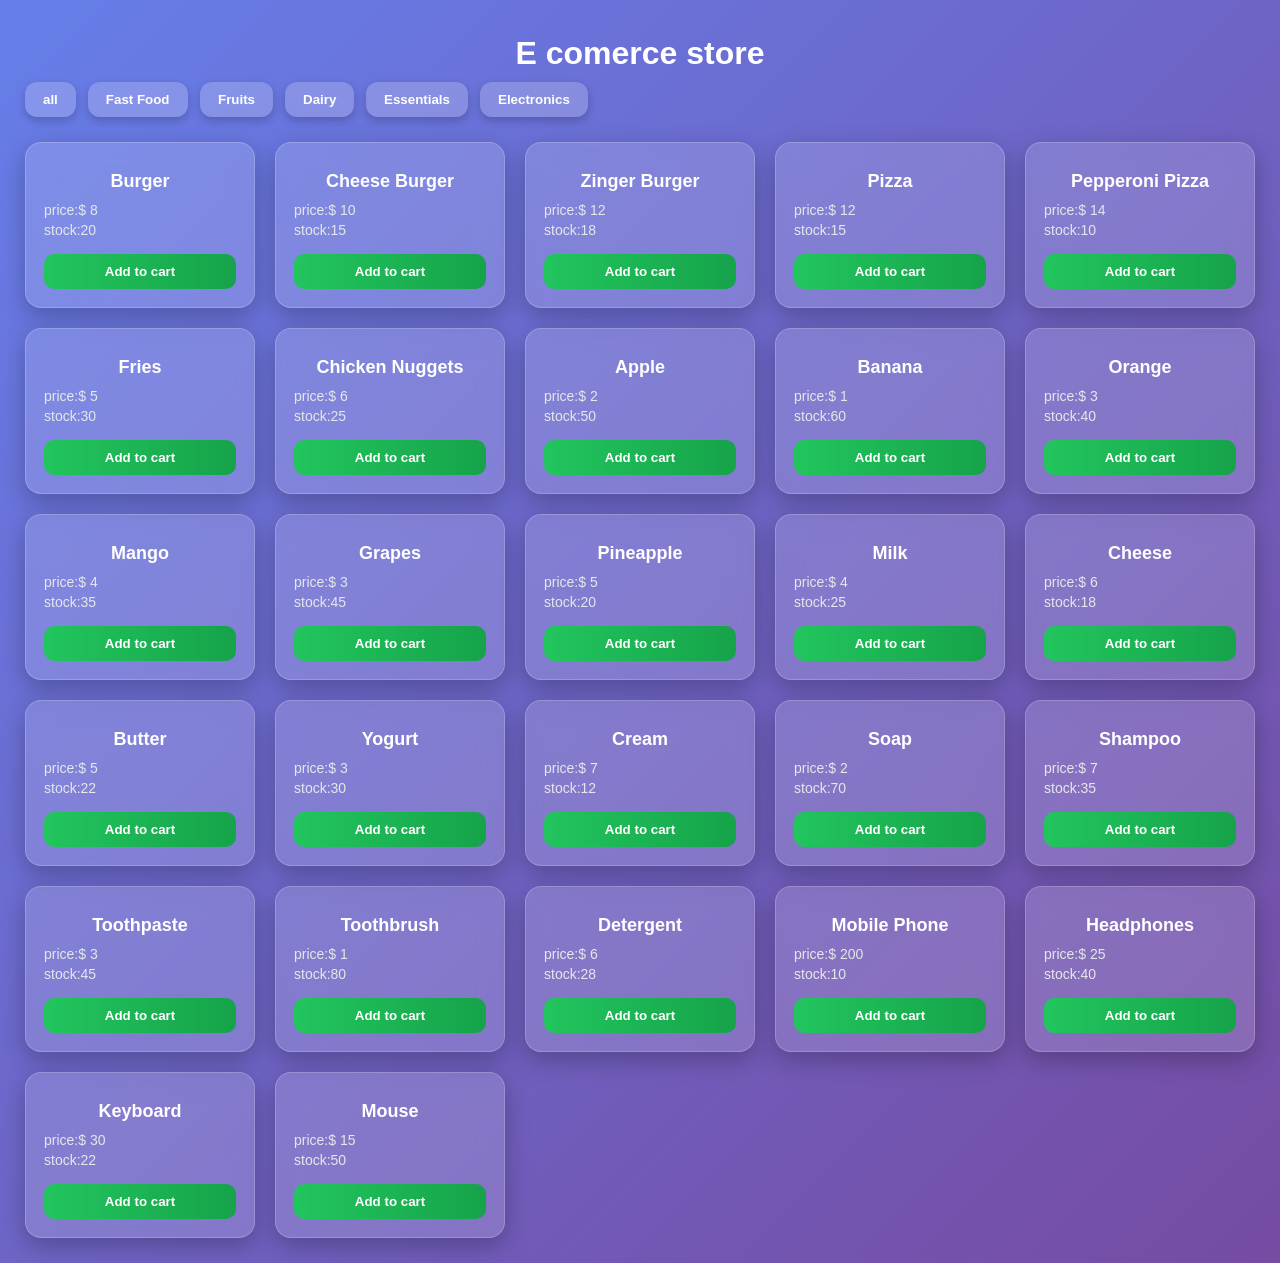
<file: index.html>
<!DOCTYPE html>
<html lang="en">
<head>
    <meta charset="UTF-8">
    <meta name="viewport" content="width=device-width, initial-scale=1.0">
    <title>Document</title>
    <style>
        * {
    margin: 0;
    padding: 0;
    box-sizing: border-box;
    font-family: 'Segoe UI', Tahoma, Geneva, Verdana, sans-serif;
}

h1{
    text-align: center;
    color: #ffffff;
    margin: 10px;
    
}

body {
    min-height: 100vh;
    padding: 25px;
    background: linear-gradient(135deg, #667eea, #764ba2);
}

/* 🔘 Buttons Container */
.btns {
    display: flex;
    flex-wrap: wrap;
    gap: 12px;
    margin-bottom: 25px;
}

/* 🟣 Category Buttons */
.btns button {
    padding: 10px 18px;
    border: none;
    background: rgba(255, 255, 255, 0.2);
    color: #fff;
    border-radius: 12px;
    cursor: pointer;
    font-weight: 600;
    backdrop-filter: blur(10px);
    transition: all 0.3s ease;
    box-shadow: 0 4px 10px rgba(0,0,0,0.2);
}

.btns button:hover {
    background: #fff;
    color: #4f46e5;
    transform: translateY(-3px);
}

/* 🧱 Product Grid */
.container {
    display: grid;
    grid-template-columns: repeat(auto-fit, minmax(230px, 1fr));
    gap: 20px;
}

/* 📦 Product Card (Glass Effect) */
.container div {
    background: rgba(255, 255, 255, 0.15);
    backdrop-filter: blur(12px);
    border-radius: 16px;
    padding: 18px;
    box-shadow: 0 8px 25px rgba(0,0,0,0.25);
    color: #fff;
    transition: 0.3s ease;
    border: 1px solid rgba(255,255,255,0.2);
}

.container div:hover {
    transform: translateY(-6px) scale(1.02);
}

/* 🏷️ Product Name */
.container h1 {
    font-size: 18px;
    margin-bottom: 10px;
    color: #ffffff;
    text-align: center;
}

/* 💰 Info */
.container p {
    font-size: 14px;
    margin: 4px 0;
    color: #e5e7eb;
}

/* 🛒 Button */
.container button {
    margin-top: 12px;
    width: 100%;
    padding: 10px;
    border: none;
    background: linear-gradient(90deg, #22c55e, #16a34a);
    color: white;
    border-radius: 10px;
    cursor: pointer;
    font-weight: 600;
    transition: 0.3s;
}

.container button:hover {
    transform: scale(1.05);
    background: linear-gradient(90deg, #16a34a, #15803d);
}
    </style>
</head>
<body>
    <h1>E comerce store</h1>
    <div class="btns">

    </div>
    <div class="container">

     
    

    </div>
    <script src="./app.js"></script>
</body>
</html>
</file>
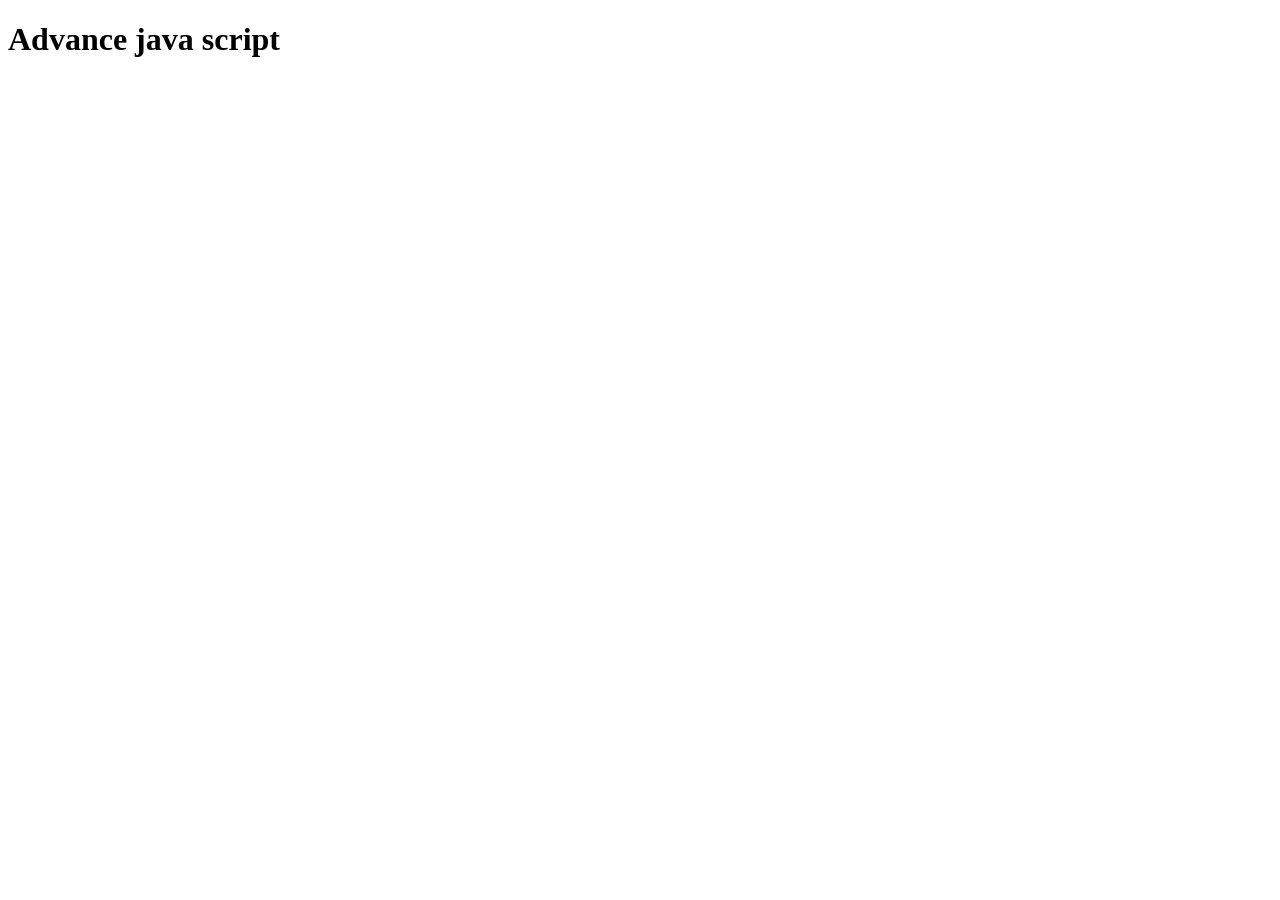
<file: Es6/index.html>
<!DOCTYPE html>
<html lang="en">
<head>
    <meta charset="UTF-8">
    <meta name="viewport" content="width=device-width, initial-scale=1.0">
    <title>Document</title>
</head>
<body>
    <h1>Advance java script</h1>
    <script src="./app.js"></script>
</body>
</html>
</file>
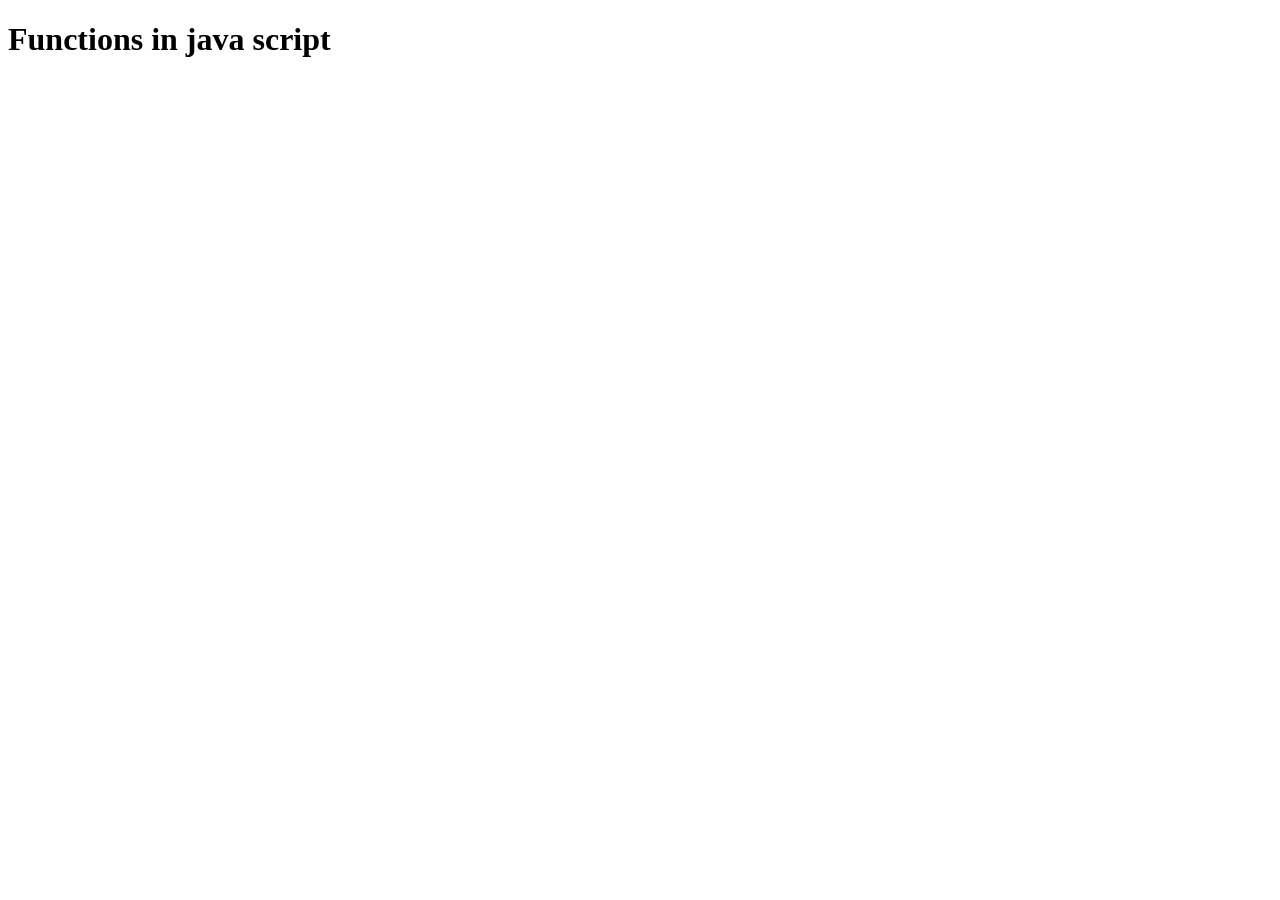
<file: function revision/index.html>
<!DOCTYPE html>
<html lang="en">
<head>
    <meta charset="UTF-8">
    <meta name="viewport" content="width=device-width, initial-scale=1.0">
    <title>Document</title>
</head>
<body>
    <h1>Functions in java script</h1>
    <script src="./app.js"></script>
</body>
</html>
</file>
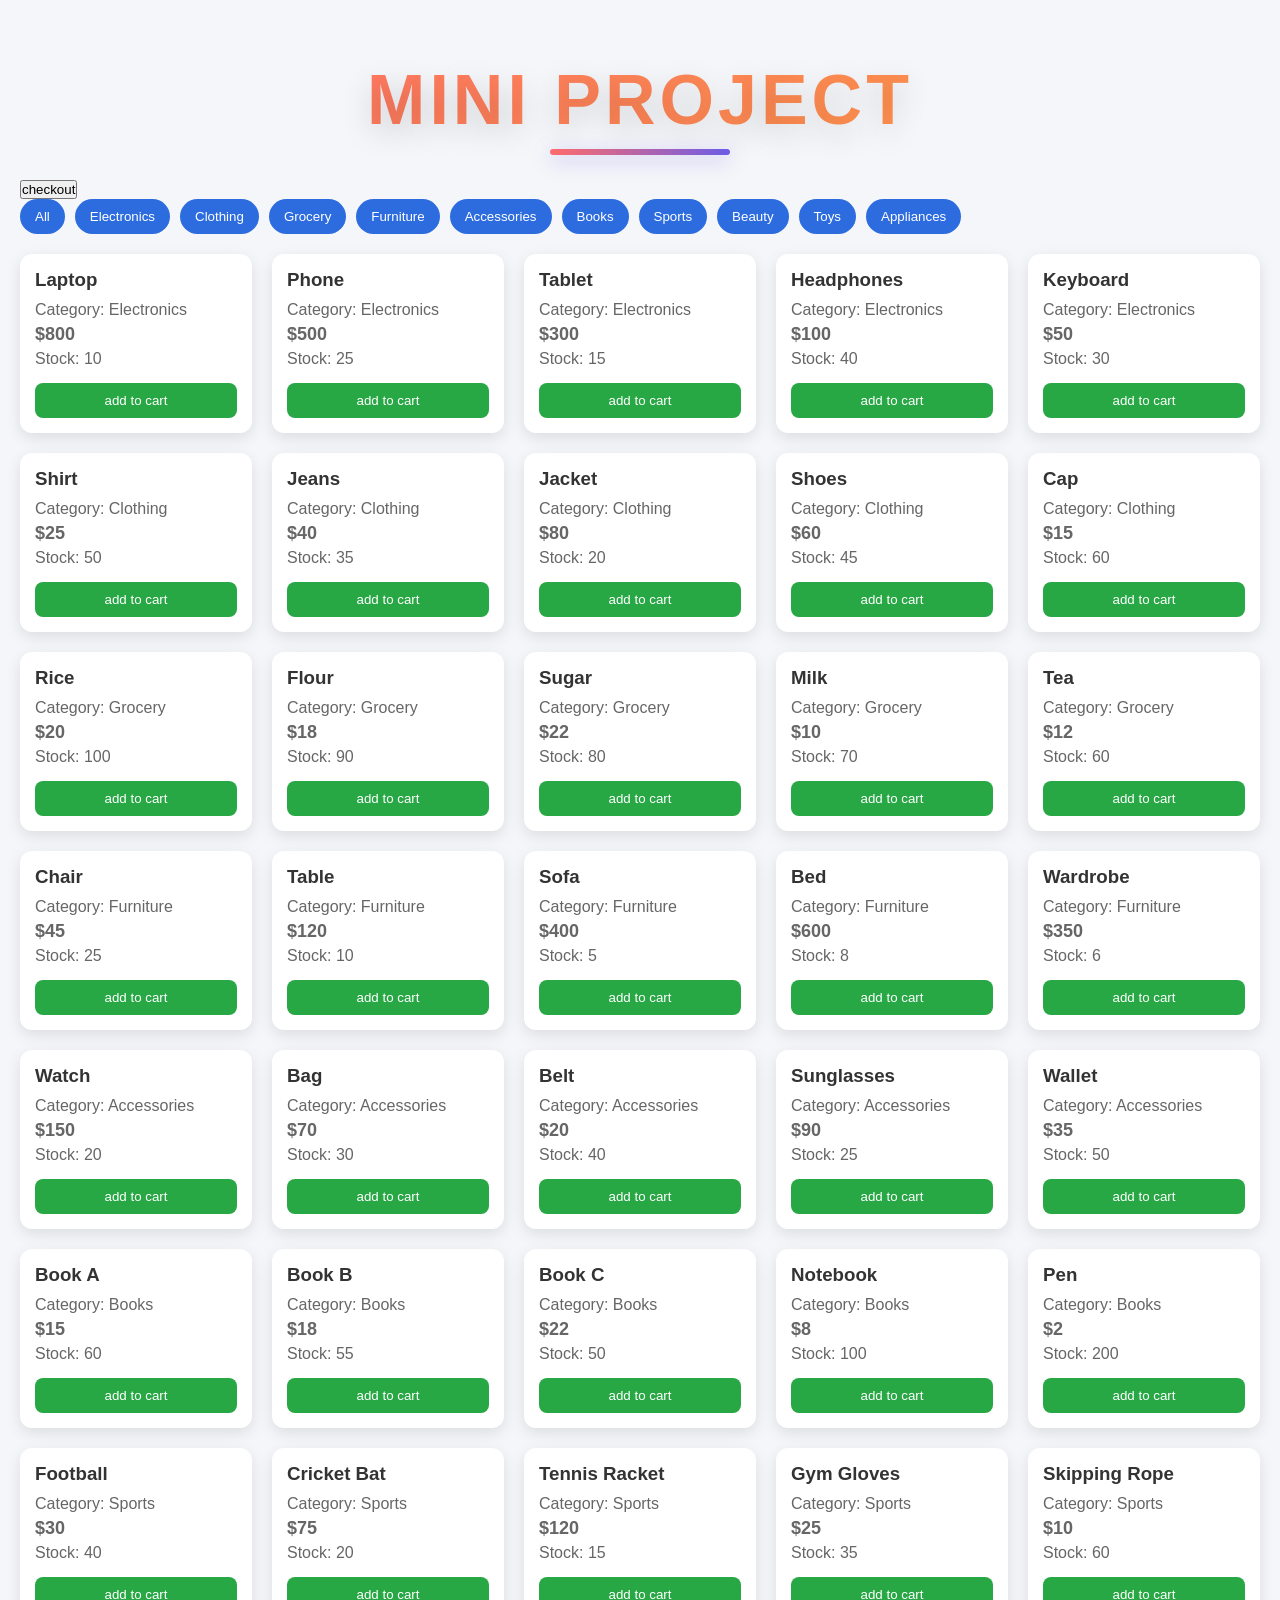
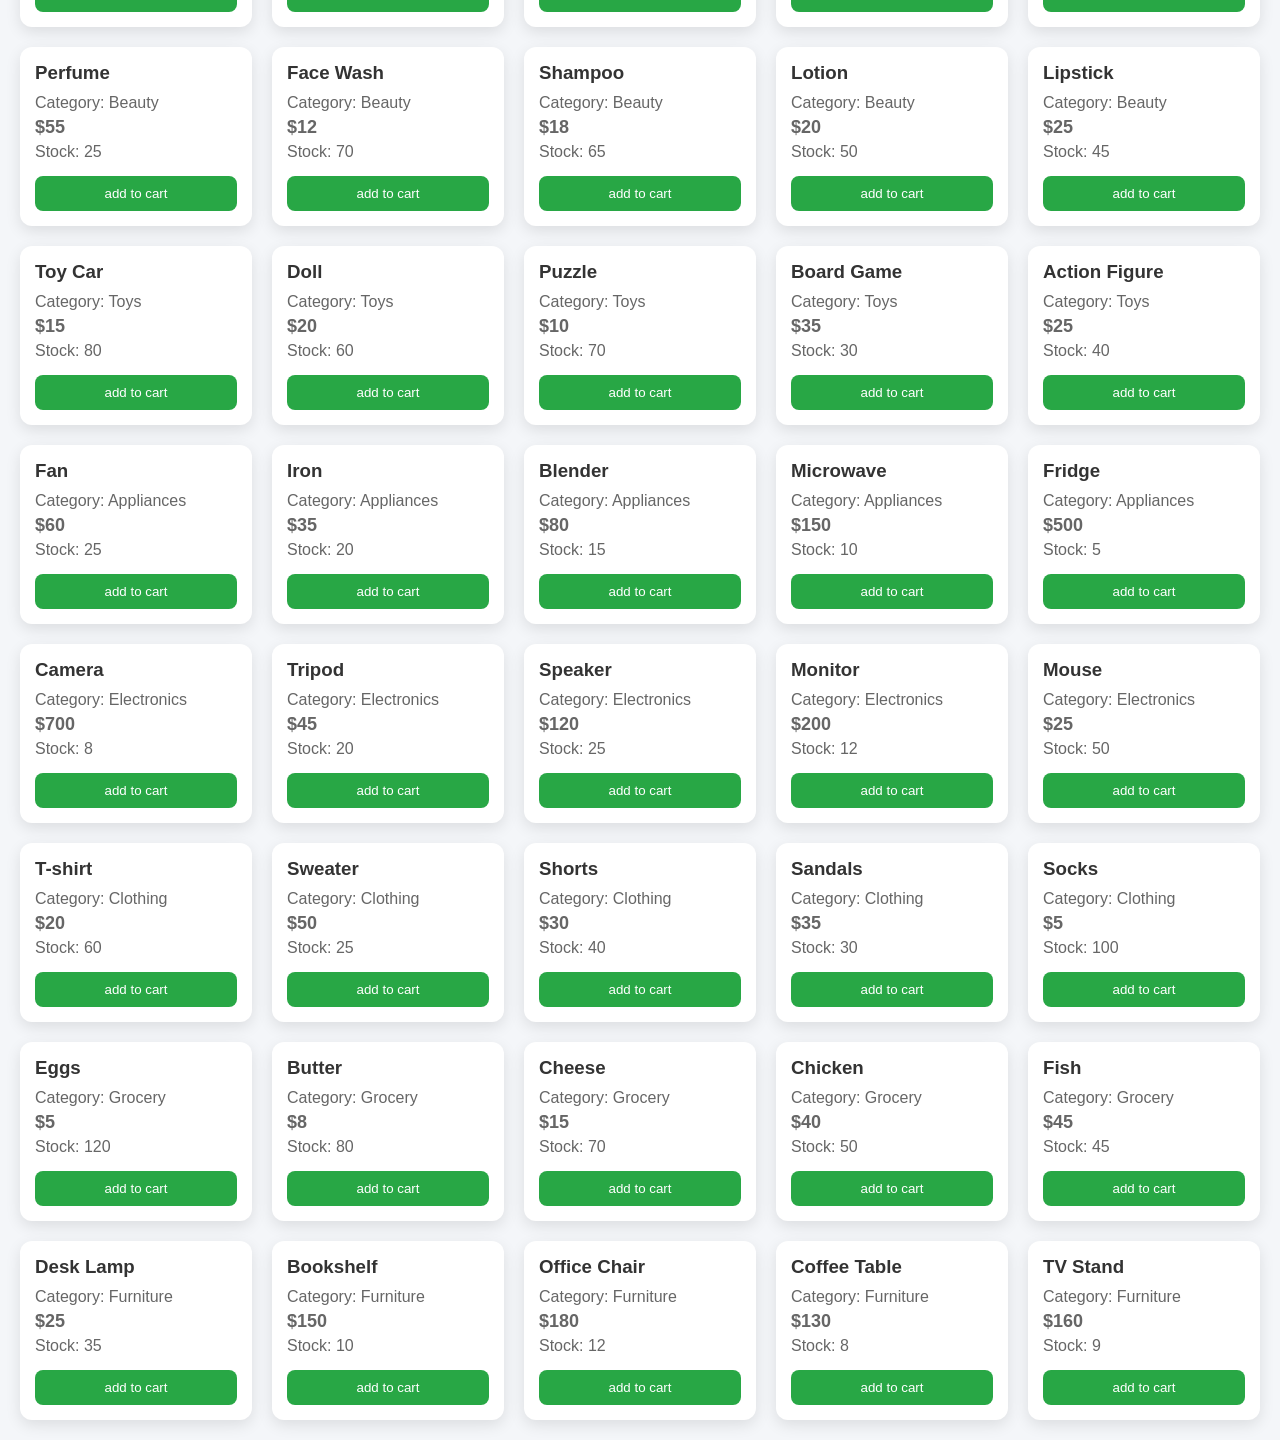
<file: mini project 2/index.html>
<!DOCTYPE html>
<html lang="en">
<head>
    <meta charset="UTF-8">
    <meta name="viewport" content="width=device-width, initial-scale=1.0">
    <title>Document</title>
    <style>/* Reset */
* {
  margin: 0;
  padding: 0;
  box-sizing: border-box;
  font-family: Arial, sans-serif;
}
h1 {
  font-size: 70px;
  font-weight: 900;
  text-transform: uppercase;
  letter-spacing: 4px;
  text-align: center;
  margin: 40px 0;
  font-family: Arial, sans-serif;

  /* Gradient text */
  background: linear-gradient(135deg, #ff6b6b, #ff9f43, #6c5ce7, #00cec9);
  background-size: 300% 300%;
  -webkit-background-clip: text;
  -webkit-text-fill-color: transparent;

  /* Shadow */
  text-shadow: 0 10px 30px rgba(0, 0, 0, 0.15);

  /* Animation */
  animation: gradientMove 6s ease infinite,
             floatText 3s ease-in-out infinite;

  position: relative;
}

h1::after {
  content: "";
  width: 180px;
  height: 6px;
  border-radius: 20px;
  background: linear-gradient(to right, #ff6b6b, #6c5ce7);
  position: absolute;
  left: 50%;
  bottom: -15px;
  transform: translateX(-50%);
  box-shadow: 0 5px 20px rgba(108, 92, 231, 0.4);
}

@keyframes gradientMove {
  0% { background-position: 0% 50%; }
  50% { background-position: 100% 50%; }
  100% { background-position: 0% 50%; }
}

@keyframes floatText {
  0%, 100% { transform: translateY(0); }
  50% { transform: translateY(-8px); }
}
body {
  background: #f4f6f9;
  padding: 20px;
}

/* Buttons container */
.divbtn {
  display: flex;
  flex-wrap: wrap;
  gap: 10px;
  margin-bottom: 20px;
}

/* Category buttons */
.divbtn button {
  padding: 10px 15px;
  border: none;
  background: #2d6cdf;
  color: white;
  border-radius: 25px;
  cursor: pointer;
  transition: 0.3s;
}

.divbtn button:hover {
  background: #1b4fb3;
  transform: scale(1.05);
}

/* Products container */
.container {
  display: grid;
  grid-template-columns: repeat(auto-fit, minmax(220px, 1fr));
  gap: 20px;
}

/* Product card */
.card {
  background: white;
  padding: 15px;
  border-radius: 12px;
  box-shadow: 0 5px 15px rgba(0,0,0,0.1);
  transition: 0.3s;
}

.card:hover {
  transform: translateY(-5px);
}

/* Title */
.card h3 {
  margin-bottom: 10px;
  color: #333;
}

/* Text */
.card p {
  margin: 5px 0;
  color: #666;
}

/* Price highlight */
.price {
  color: #2d6cdf;
  font-weight: bold;
  font-size: 18px;
}

/* Button */
.card button {
  margin-top: 10px;
  width: 100%;
  padding: 10px;
  border: none;
  background: #28a745;
  color: white;
  border-radius: 8px;
  cursor: pointer;
  transition: 0.3s;
}

.card button:hover {
  background: #1f7a33;
}</style>
</head>
<body>
    <h1> Mini project</h1>

    <button class="checkout">checkout</button>

    <div class="divbtn"></div>
    <div class="container"></div>
    <script src="./app.js"></script>
</body>
</html>
</file>
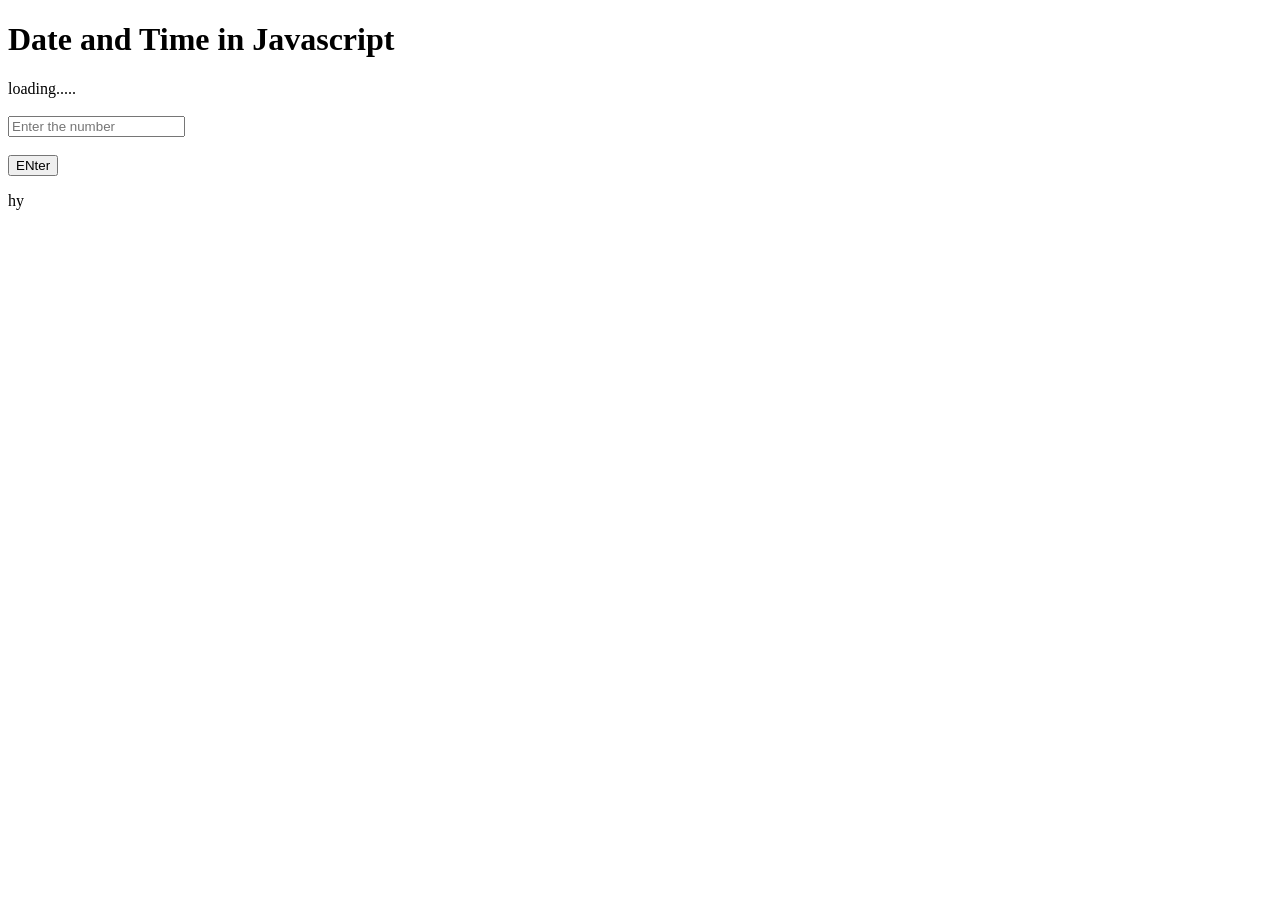
<file: Numbers/index.html>
<!DOCTYPE html>
<html lang="en">
<head>
    <meta charset="UTF-8">
    <meta name="viewport" content="width=device-width, initial-scale=1.0">
    <title>Document</title>
</head>
<body>
    <h1>Date and Time in Javascript</h1>


  

        loading.....
        <br><br>

        <input type="text"  class="number" placeholder="Enter the number"><br><br>
        <button onclick="roundNumber()">ENter</button>

        <p class="reult">
            hy
        </p>


    <script src="./app.js"></script>
</body>
</html>
</file>
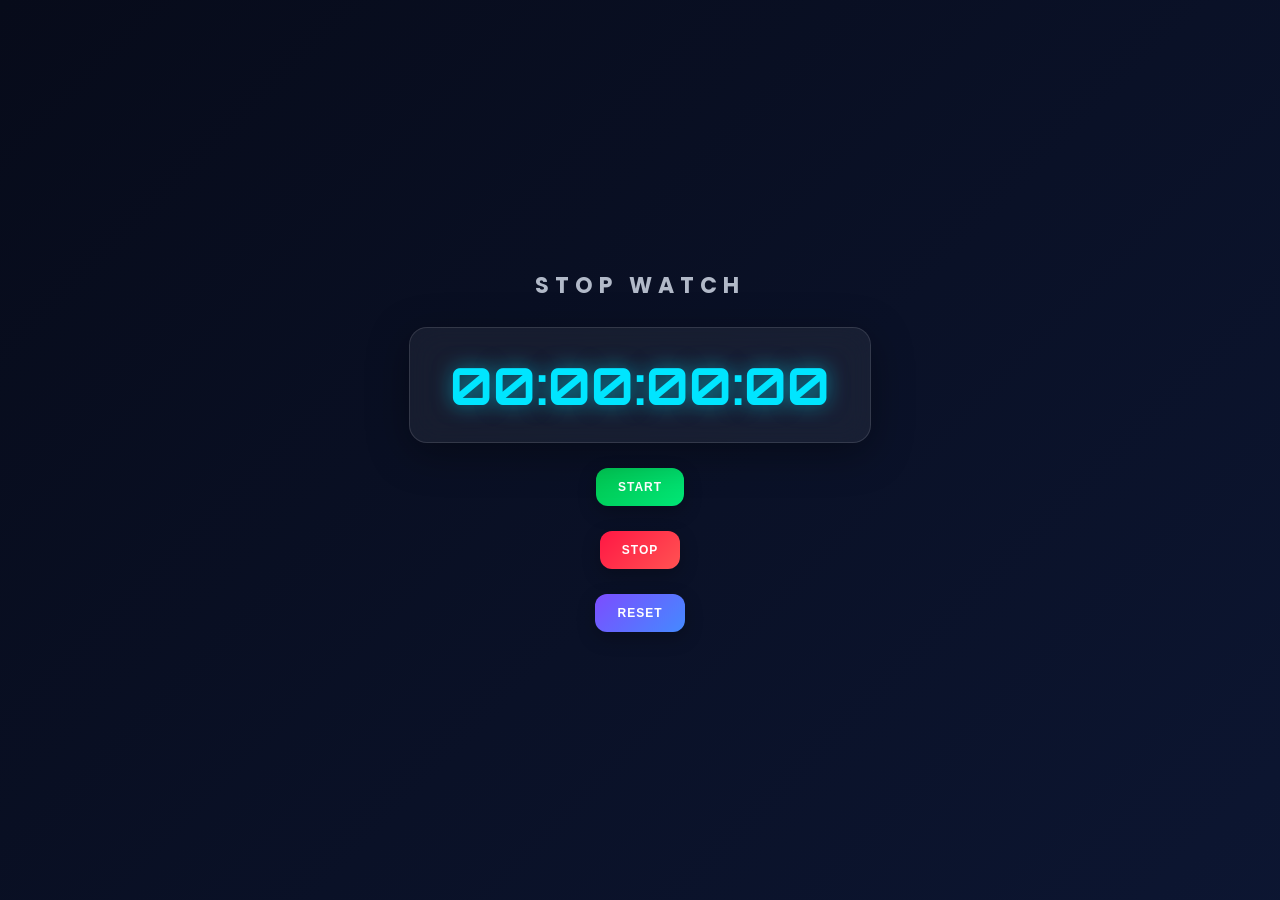
<file: stop watch/index.html>
<!DOCTYPE html>
<html lang="en">
<head>
    <meta charset="UTF-8">
    <meta name="viewport" content="width=device-width, initial-scale=1.0">
    <title>Document</title>
    <link rel="stylesheet" href="./style.css">
</head>
<body>
    <h1>stop watch</h1>
    <div class="time">
        00:00:00:00
    </div>

    <button onclick="start()">Start</button>
    <button onclick="stope()">Stop</button>
    <button onclick="reset()">Reset</button>
    <script src="./app.js"></script>
</body>
</html>
</file>
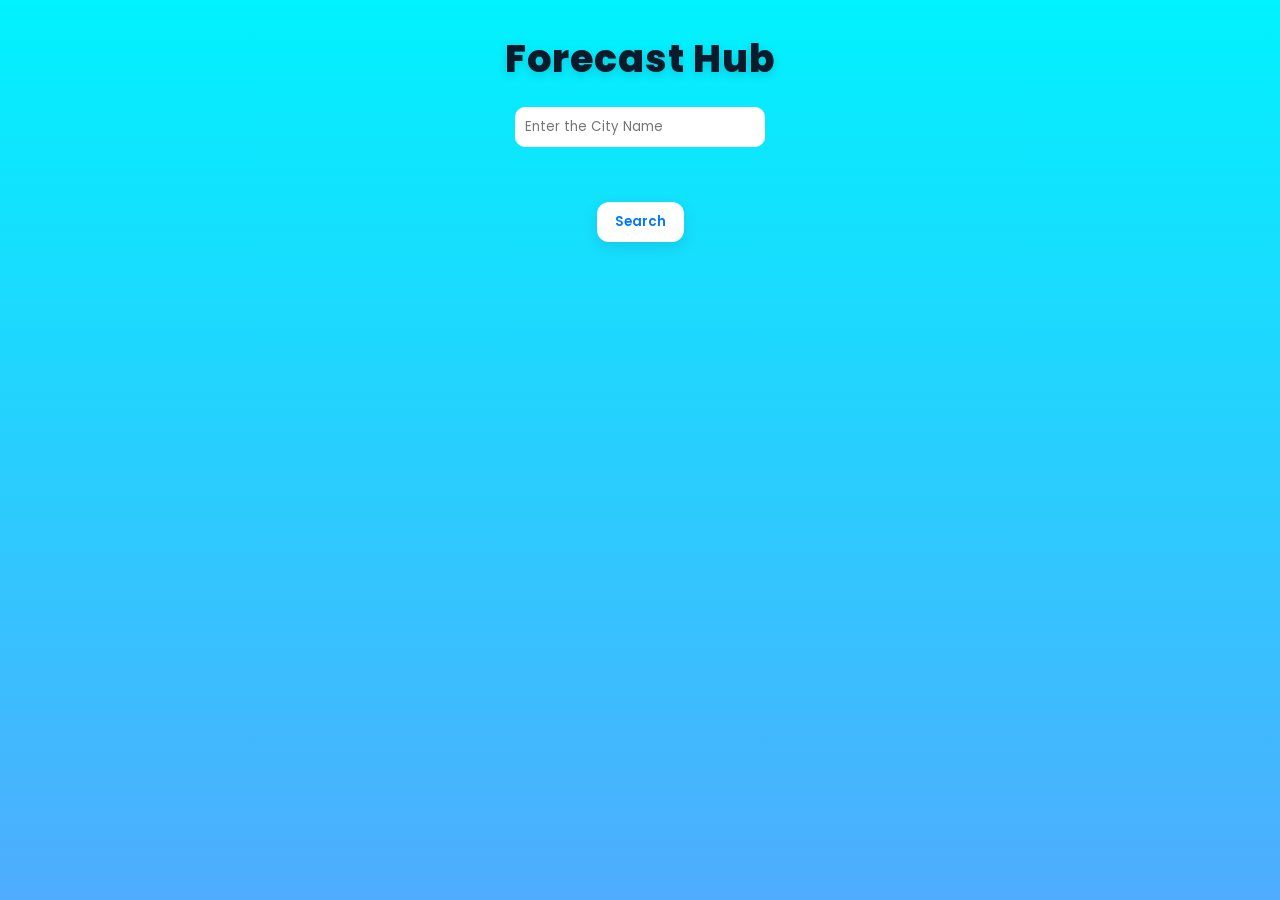
<file: weather app/index.html>
<!DOCTYPE html>
<html lang="en">
<head>
    <meta charset="UTF-8">
    <meta name="viewport" content="width=device-width, initial-scale=1.0">
    <title>Document</title>
    <link rel="stylesheet" href="./style.css">
</head>

<body>
    <h1>Forecast Hub</h1>

    <input type="text" placeholder="Enter the City Name" id="input">

    <br><br>

    <button class="btn">Search </button>

    <div class="cards-container">
        
    </div>



    <script src="./app.js"></script>
</body>
</html>
</file>
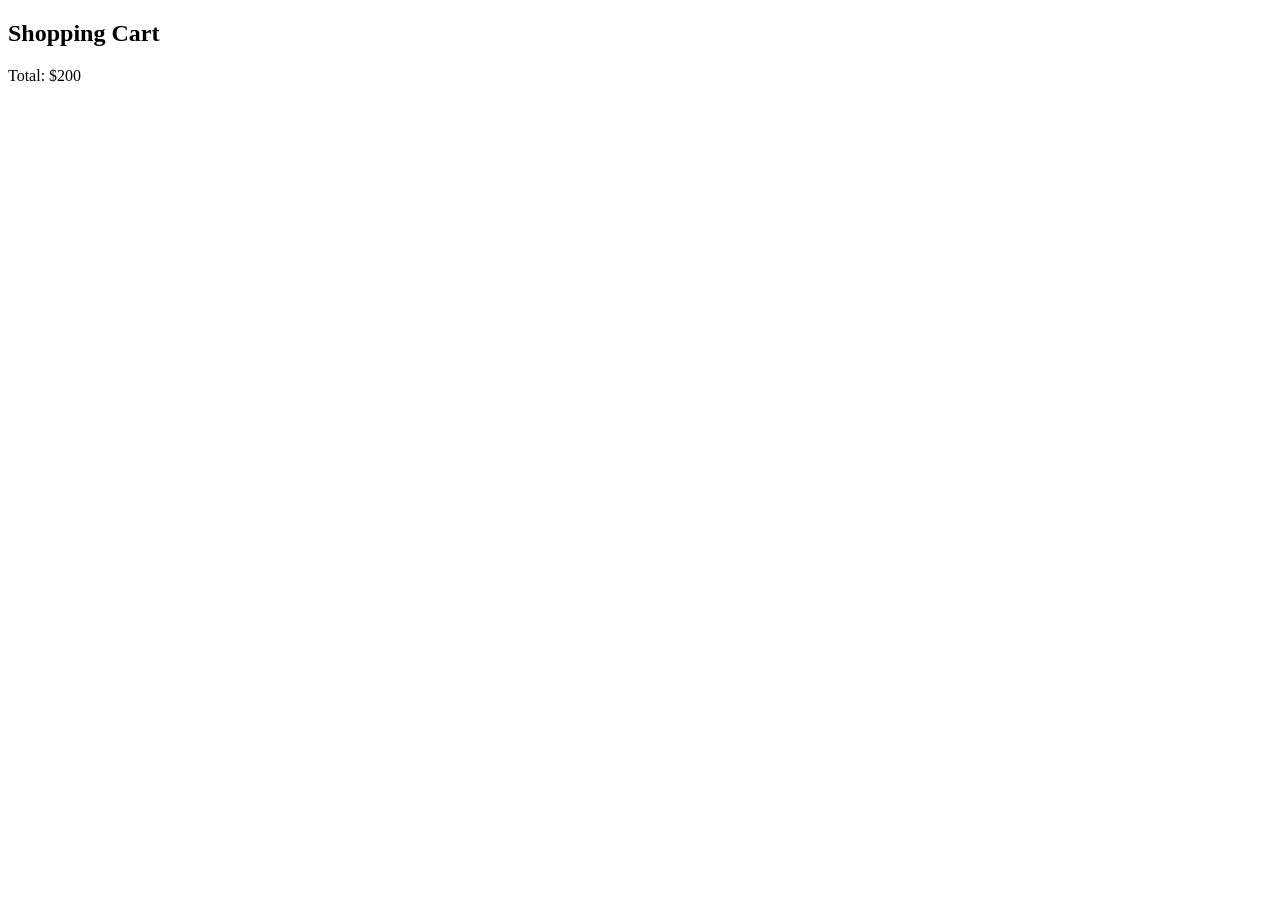
<file: mini project 2/cart.html>
<!DOCTYPE html>
<html lang="en">
<head>
    <meta charset="UTF-8">
    <meta name="viewport" content="width=device-width, initial-scale=1.0">
    <title>Document</title>
</head>
<body>
    <body>

    <div class="cart-container">
        <h2>Shopping Cart</h2>

        <div class="items">



        </div>

        <div class="total-section">
            Total: $<span class="total-amount">200</span>
        </div>
    </div>
    <script src="cart.js"></script>
</body>
</html>
</file>
<file: stop watch/style.css>
@import url('https://fonts.googleapis.com/css2?family=Orbitron:wght@500;700&family=Poppins:wght@300;400;600&display=swap');

:root {
    --bg1: #070b1a;
    --bg2: #0f1b3d;
    --bg3: #1b2a4a;

    --primary: #00e5ff;
    --text: #eaf2ff;

    --glass: rgba(255, 255, 255, 0.06);
    --border: rgba(255, 255, 255, 0.12);
}

/* RESET */
* {
    margin: 0;
    padding: 0;
    box-sizing: border-box;
}

/* BODY */
body {
    height: 100vh;
    display: flex;
    flex-direction: column;
    justify-content: center;
    align-items: center;

    font-family: 'Poppins', sans-serif;

    background: linear-gradient(135deg, var(--bg1), var(--bg2), var(--bg3));
    background-size: 300% 300%;
    animation: bgMove 12s ease infinite;

    color: var(--text);
    gap: 25px;
}

/* BACKGROUND ANIMATION */
@keyframes bgMove {
    0% { background-position: 0% 50%; }
    50% { background-position: 100% 50%; }
    100% { background-position: 0% 50%; }
}

/* TITLE */
h1 {
    font-size: 22px;
    letter-spacing: 6px;
    text-transform: uppercase;
    opacity: 0.75;
}

/* TIME BOX (CARD STYLE) */
.time {
    font-family: 'Orbitron', sans-serif;
    font-size: 3.2rem;
    font-weight: 700;

    color: var(--primary);

    padding: 25px 40px;
    border-radius: 18px;

    background: var(--glass);
    border: 1px solid var(--border);

    backdrop-filter: blur(16px);

    text-shadow: 0 0 20px rgba(0, 229, 255, 0.5);

    box-shadow: 0 10px 40px rgba(0, 0, 0, 0.35);
}

/* BUTTON ROW (IMPORTANT FIX) */
.buttons {
    display: flex;
    gap: 15px;
    flex-wrap: wrap;
    justify-content: center;
}

/* BUTTON STYLE */
button {
    padding: 12px 22px;
    border: none;
    border-radius: 12px;

    font-weight: 600;
    font-size: 12px;
    letter-spacing: 1px;
    text-transform: uppercase;

    cursor: pointer;
    transition: all 0.25s ease;

    color: white;

    box-shadow: 0 6px 18px rgba(0, 0, 0, 0.25);
}

/* START */
button:nth-of-type(1) {
    background: linear-gradient(135deg, #00c853, #00e676);
}

/* STOP */
button:nth-of-type(2) {
    background: linear-gradient(135deg, #ff1744, #ff5252);
}

/* RESET */
button:nth-of-type(3) {
    background: linear-gradient(135deg, #7c4dff, #448aff);
}

/* HOVER */
button:hover {
    transform: translateY(-4px) scale(1.05);
    box-shadow: 0 12px 30px rgba(0, 0, 0, 0.4);
    filter: brightness(1.2);
}

/* ACTIVE */
button:active {
    transform: scale(0.95);
}
</file>
<file: weather app/style.css>
@import url('https://fonts.googleapis.com/css2?family=Poppins:wght@300;400;600&display=swap');

* {
    margin: 0;
    padding: 0;
    box-sizing: border-box;
    font-family: 'Poppins', sans-serif;
}

body {
    min-height: 100vh;
    display: flex;
    flex-direction: column;
    align-items: center;
    padding: 30px;

    /* ☁️ SKY BACKGROUND */
    background: linear-gradient(to top, #4facfe, #00f2fe);
}

h1 {
    margin-bottom: 20px;
    font-size: 38px;
    font-weight: 800;

    color: #0b1b2b;   /* dark navy shade */

    letter-spacing: 1px;

    text-shadow: 0 3px 10px rgba(0, 0, 0, 0.15);

    transition: all 0.3s ease;
}

/* optional hover slight pop */
h1:hover {
    transform: scale(1.03);
}

input {
    padding: 10px 10px;
    border: none;
    border-radius: 10px;
    width: 250px;
    outline: none;
}

.btn {
    margin-top: 5px;
    padding: 10px 18px;
    border: none;
    border-radius: 12px;
    cursor: pointer;
    font-weight: 600;

    /* modern look */
    background: white;
    color: #0077ff;

    box-shadow: 0 5px 15px rgba(0,0,0,0.1);

    transition: all 0.3s ease;
}

/* 🔥 hover effect */
.btn:hover {
    transform: translateY(-3px);
    background: #0077ff;
    color: white;
    box-shadow: 0 10px 25px rgba(0,119,255,0.4);
}

/* click effect */
.btn:active {
    transform: scale(0.95);
}

.cards-container {
    margin-top: 25px;
    width: 100%;
    max-width: 500px;

    display: flex;
    flex-direction: column;
    gap: 15px;
}

/* 📦 CARD */
.card {
    background: rgba(255,255,255,0.9);
    padding: 15px;
    border-radius: 15px;
    box-shadow: 0 10px 20px rgba(0,0,0,0.15);

    /* smooth animation */
    animation: slideUp 0.1s ease;
}

@keyframes slideUp {
    from {
        opacity: 0;
        transform: translateY(20px);
    }
    to {
        opacity: 1;
        transform: translateY(0);
    }
}

.city {
    font-size: 18px;
    font-weight: 600;
}

.temp {
    margin-top: 5px;
}
</file>
